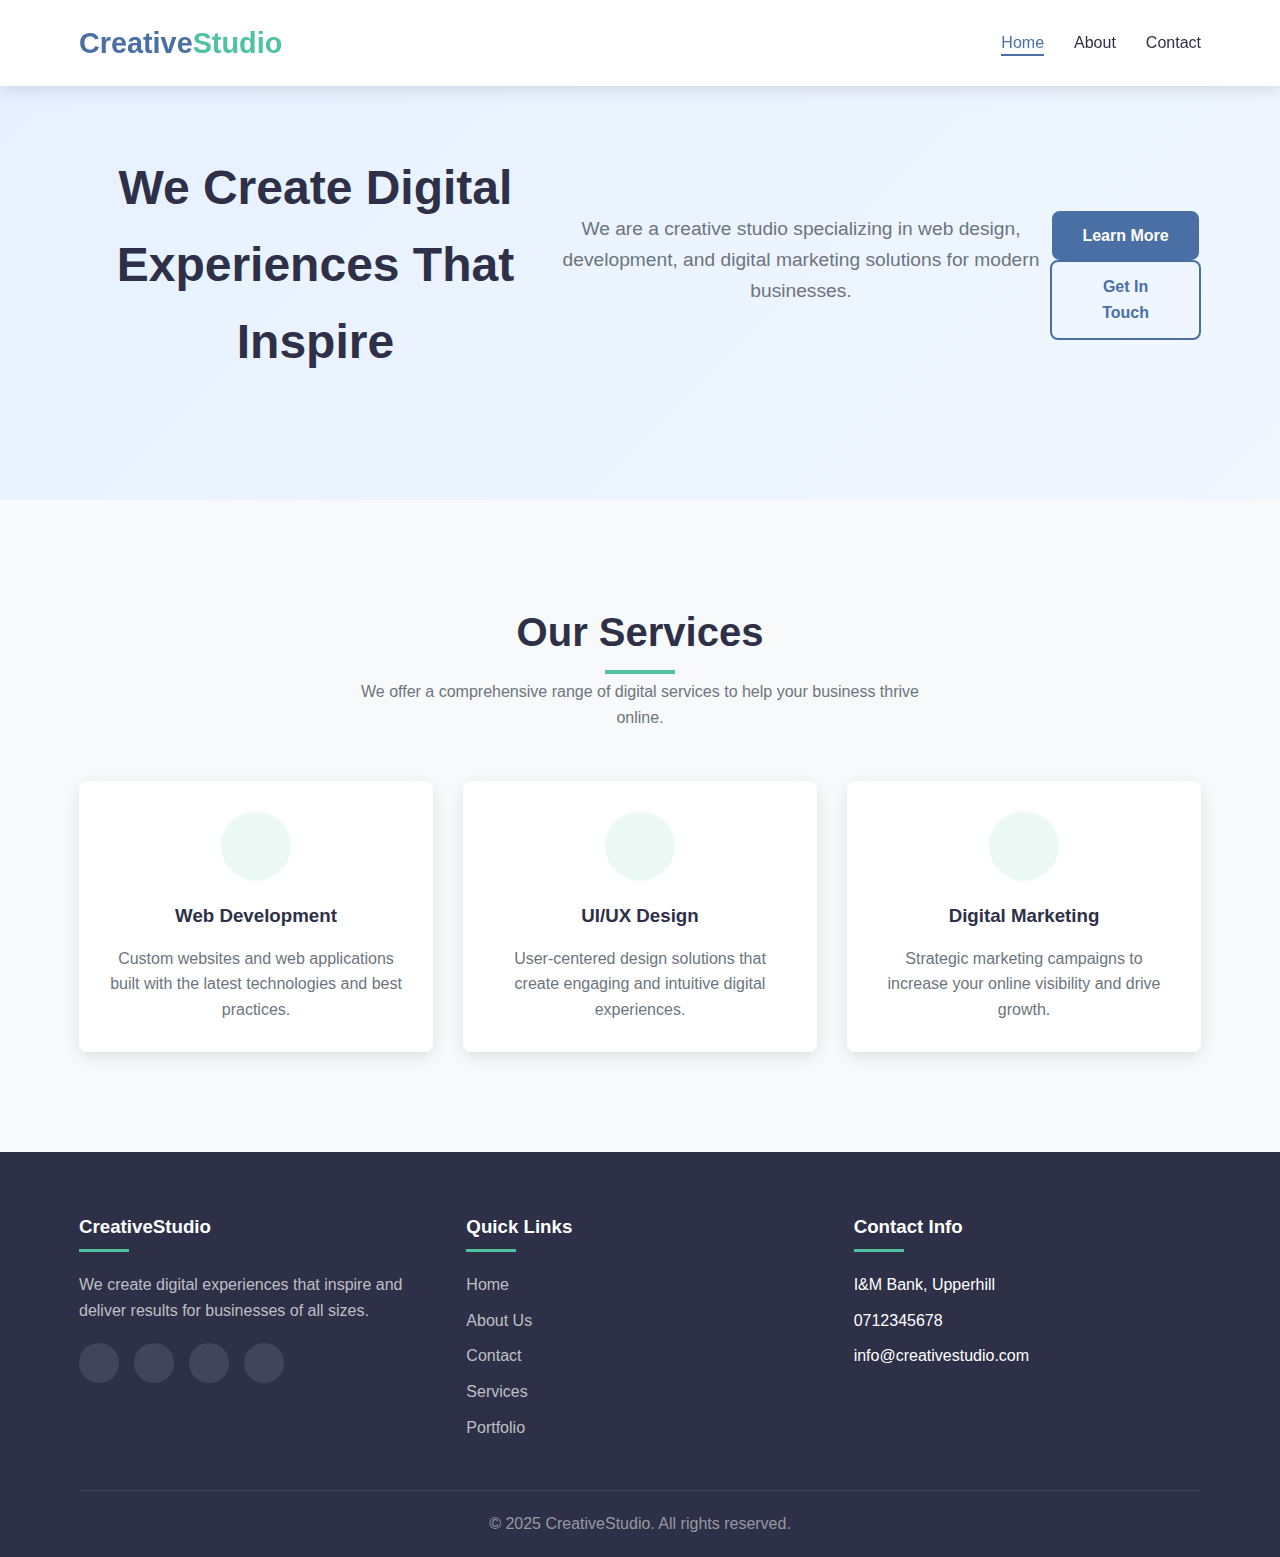
<file: index.html>
<!DOCTYPE html>
<html lang="en">
<head>
    <meta charset="UTF-8">
    <meta name="viewport" content="width=device-width, initial-scale=1.0">
    <title>Creative Studio | Home</title>
    <link rel="stylesheet" href="styles.css">
    <style>
        /* CSS Reset and Variables */
        * {
            margin: 0;
            padding: 0;
            box-sizing: border-box;
        }

        :root {
            --primary: #4a6fa5;
            --secondary: #166088;
            --accent: #4fc3a1;
            --dark: #2d3047;
            --light: #f8f9fa;
            --gray: #6c757d;
            --transition: all 0.3s ease;
            --shadow: 0 5px 15px rgba(0, 0, 0, 0.1);
            --radius: 8px;
        }

        body {
            font-family: 'Segoe UI', Tahoma, Geneva, Verdana, sans-serif;
            line-height: 1.6;
            color: var(--dark);
            background-color: var(--light);
        }

        .container {
            width: 90%;
            max-width: 1200px;
            margin: 0 auto;
            padding: 0 15px;
        }

        /* Header Styles */
        header {
            background-color: white;
            box-shadow: var(--shadow);
            position: fixed;
            width: 100%;
            top: 0;
            z-index: 1000;
        }

        .header-container {
            display: flex;
            justify-content: space-between;
            align-items: center;
            padding: 20px 0;
        }

        .logo {
            font-size: 1.8rem;
            font-weight: 700;
            color: var(--primary);
        }

        .logo span {
            color: var(--accent);
        }

        nav ul {
            display: flex;
            list-style: none;
        }

        nav ul li {
            margin-left: 30px;
        }

        nav ul li a {
            text-decoration: none;
            color: var(--dark);
            font-weight: 500;
            transition: var(--transition);
            padding: 5px 0;
            position: relative;
        }

        nav ul li a:hover,
        nav ul li a.active {
            color: var(--primary);
        }

        nav ul li a::after {
            content: '';
            position: absolute;
            width: 0;
            height: 2px;
            bottom: 0;
            left: 0;
            background-color: var(--primary);
            transition: var(--transition);
        }

        nav ul li a:hover::after,
        nav ul li a.active::after {
            width: 100%;
        }

        .mobile-menu-btn {
            display: none;
            background: none;
            border: none;
            font-size: 1.5rem;
            cursor: pointer;
            color: var(--dark);
        }

        /* Hero Section */
        .hero {
            padding: 150px 0 100px;
            background: linear-gradient(135deg, #e6f0ff 0%, #f0f7ff 100%);
            text-align: center;
        }

        .hero h1 {
            font-size: 3rem;
            margin-bottom: 20px;
            color: var(--dark);
        }

        .hero p {
            font-size: 1.2rem;
            max-width: 700px;
            margin: 0 auto 30px;
            color: var(--gray);
        }

        .btn {
            display: inline-block;
            padding: 12px 30px;
            background-color: var(--primary);
            color: white;
            border-radius: var(--radius);
            text-decoration: none;
            font-weight: 600;
            transition: var(--transition);
            border: none;
            cursor: pointer;
        }

        .btn:hover {
            background-color: var(--secondary);
            transform: translateY(-3px);
            box-shadow: var(--shadow);
        }

        .btn-outline {
            background-color: transparent;
            border: 2px solid var(--primary);
            color: var(--primary);
        }

        .btn-outline:hover {
            background-color: var(--primary);
            color: white;
        }

        /* Features Section */
        .features {
            padding: 100px 0;
        }

        .section-title {
            text-align: center;
            margin-bottom: 50px;
        }

        .section-title h2 {
            font-size: 2.5rem;
            color: var(--dark);
            margin-bottom: 15px;
            position: relative;
            display: inline-block;
        }

        .section-title h2::after {
            content: '';
            position: absolute;
            width: 70px;
            height: 4px;
            background-color: var(--accent);
            bottom: -10px;
            left: 50%;
            transform: translateX(-50%);
        }

        .section-title p {
            color: var(--gray);
            max-width: 600px;
            margin: 0 auto;
        }

        .features-grid {
            display: grid;
            grid-template-columns: repeat(auto-fit, minmax(300px, 1fr));
            gap: 30px;
        }

        .feature-card {
            background-color: white;
            padding: 30px;
            border-radius: var(--radius);
            box-shadow: var(--shadow);
            transition: var(--transition);
            text-align: center;
        }

        .feature-card:hover {
            transform: translateY(-10px);
        }

        .feature-icon {
            width: 70px;
            height: 70px;
            background-color: rgba(79, 195, 161, 0.1);
            border-radius: 50%;
            display: flex;
            align-items: center;
            justify-content: center;
            margin: 0 auto 20px;
            font-size: 1.8rem;
            color: var(--accent);
        }

        .feature-card h3 {
            margin-bottom: 15px;
            color: var(--dark);
        }

        .feature-card p {
            color: var(--gray);
        }

        /* About Page Styles */
        .about-hero {
            padding: 150px 0 80px;
            background: linear-gradient(135deg, #f0f7ff 0%, #e6f0ff 100%);
        }

        .about-content {
            display: flex;
            align-items: center;
            gap: 50px;
        }

        .about-text {
            flex: 1;
        }

        .about-text h1 {
            font-size: 2.5rem;
            margin-bottom: 20px;
            color: var(--dark);
        }

        .about-text p {
            margin-bottom: 20px;
            color: var(--gray);
        }

        .about-image {
            flex: 1;
            text-align: center;
        }

        .image-placeholder {
            width: 100%;
            height: 400px;
            background: linear-gradient(135deg, var(--primary), var(--accent));
            border-radius: var(--radius);
            display: flex;
            align-items: center;
            justify-content: center;
            color: white;
            font-size: 5rem;
        }

        .team {
            padding: 80px 0;
            background-color: #f8f9fa;
        }

        .team-grid {
            display: grid;
            grid-template-columns: repeat(auto-fit, minmax(250px, 1fr));
            gap: 30px;
        }

        .team-member {
            background-color: white;
            border-radius: var(--radius);
            overflow: hidden;
            box-shadow: var(--shadow);
            text-align: center;
            transition: var(--transition);
        }

        .team-member:hover {
            transform: translateY(-5px);
        }

        .member-image {
            height: 250px;
            background-color: #e9ecef;
            display: flex;
            align-items: center;
            justify-content: center;
            font-size: 4rem;
            color: var(--gray);
        }

        .member-info {
            padding: 20px;
        }

        .member-info h3 {
            margin-bottom: 5px;
        }

        .member-info p {
            color: var(--gray);
            margin-bottom: 15px;
        }

        /* Contact Page Styles */
        .contact-hero {
            padding: 150px 0 80px;
            background: linear-gradient(135deg, #e6f0ff 0%, #f0f7ff 100%);
            text-align: center;
        }

        .contact-hero h1 {
            font-size: 2.5rem;
            margin-bottom: 15px;
        }

        .contact-hero p {
            color: var(--gray);
            max-width: 600px;
            margin: 0 auto;
        }

        .contact-content {
            padding: 80px 0;
            display: flex;
            gap: 50px;
        }

        .contact-info {
            flex: 1;
        }

        .contact-info h2 {
            margin-bottom: 30px;
            color: var(--dark);
        }

        .info-item {
            display: flex;
            align-items: flex-start;
            margin-bottom: 30px;
        }

        .info-icon {
            width: 50px;
            height: 50px;
            background-color: rgba(79, 195, 161, 0.1);
            border-radius: 50%;
            display: flex;
            align-items: center;
            justify-content: center;
            margin-right: 15px;
            color: var(--accent);
            font-size: 1.2rem;
        }

        .info-text h3 {
            margin-bottom: 5px;
        }

        .info-text p {
            color: var(--gray);
        }

        .contact-form {
            flex: 1;
            background-color: white;
            padding: 30px;
            border-radius: var(--radius);
            box-shadow: var(--shadow);
        }

        .contact-form h2 {
            margin-bottom: 20px;
            color: var(--dark);
        }

        .form-group {
            margin-bottom: 20px;
        }

        .form-group label {
            display: block;
            margin-bottom: 8px;
            font-weight: 500;
        }

        .form-control {
            width: 100%;
            padding: 12px 15px;
            border: 1px solid #ddd;
            border-radius: var(--radius);
            font-family: inherit;
            font-size: 1rem;
            transition: var(--transition);
        }

        .form-control:focus {
            outline: none;
            border-color: var(--primary);
            box-shadow: 0 0 0 3px rgba(74, 111, 165, 0.2);
        }

        textarea.form-control {
            min-height: 150px;
            resize: vertical;
        }

        /* Footer */
        footer {
            background-color: var(--dark);
            color: white;
            padding: 60px 0 20px;
        }

        .footer-content {
            display: grid;
            grid-template-columns: repeat(auto-fit, minmax(250px, 1fr));
            gap: 40px;
            margin-bottom: 40px;
        }

        .footer-col h3 {
            margin-bottom: 20px;
            position: relative;
            padding-bottom: 10px;
        }

        .footer-col h3::after {
            content: '';
            position: absolute;
            width: 50px;
            height: 3px;
            background-color: var(--accent);
            bottom: 0;
            left: 0;
        }

        .footer-col p {
            margin-bottom: 20px;
            color: rgba(255, 255, 255, 0.7);
        }

        .social-links {
            display: flex;
            gap: 15px;
        }

        .social-links a {
            display: flex;
            align-items: center;
            justify-content: center;
            width: 40px;
            height: 40px;
            background-color: rgba(255, 255, 255, 0.1);
            border-radius: 50%;
            transition: var(--transition);
            color: white;
        }

        .social-links a:hover {
            background-color: var(--accent);
            transform: translateY(-3px);
        }

        .footer-col ul li {
            margin-bottom: 10px;
        }

        .footer-col ul li a {
            color: rgba(255, 255, 255, 0.7);
            transition: var(--transition);
        }

        .footer-col ul li a:hover {
            color: var(--accent);
            padding-left: 5px;
        }

        .footer-bottom {
            text-align: center;
            padding-top: 20px;
            border-top: 1px solid rgba(255, 255, 255, 0.1);
            color: rgba(255, 255, 255, 0.5);
        }

        /* Responsive Design */
        @media (max-width: 992px) {
            .about-content {
                flex-direction: column;
            }
            
            .contact-content {
                flex-direction: column;
            }
        }

        @media (max-width: 768px) {
            .mobile-menu-btn {
                display: block;
            }
            
            nav ul {
                position: fixed;
                top: 80px;
                left: -100%;
                width: 100%;
                height: calc(100vh - 80px);
                background-color: white;
                flex-direction: column;
                align-items: center;
                justify-content: flex-start;
                padding-top: 50px;
                transition: var(--transition);
                box-shadow: 0 5px 10px rgba(0, 0, 0, 0.1);
            }
            
            nav ul.active {
                left: 0;
            }
            
            nav ul li {
                margin: 15px 0;
            }
            
            .hero h1 {
                font-size: 2.5rem;
            }
            
            .section-title h2 {
                font-size: 2rem;
            }
        }

        @media (max-width: 576px) {
            .hero {
                padding: 120px 0 80px;
            }
            
            .hero h1 {
                font-size: 2rem;
            }
            
            .hero p {
                font-size: 1rem;
            }
            
            .btn {
                display: block;
                width: 100%;
                margin-bottom: 10px;
            }
            
            .btn-container {
                display: flex;
                flex-direction: column;
                gap: 10px;
            }
        }
    </style>
</head>
<body>
    <!-- Header -->
    <header>
        <div class="container header-container">
            <div class="logo">Creative<span>Studio</span></div>
            <button class="mobile-menu-btn">
                <i class="fas fa-bars"></i>
            </button>
            <nav>
                <ul>
                    <li><a href="index.html" class="active">Home</a></li>
                    <li><a href="about.html">About</a></li>
                    <li><a href="contact.html">Contact</a></li>
                </ul>
            </nav>
        </div>
    </header>

    <!-- Main Content (Home Page) -->
    <main>
        <!-- Hero Section -->
        <section class="hero">
            <div class="container">
                <h1>We Create Digital Experiences That Inspire</h1>
                <p>We are a creative studio specializing in web design, development, and digital marketing solutions for modern businesses.</p>
                <div class="btn-container">
                    <a href="about.html" class="btn">Learn More</a>
                    <a href="contact.html" class="btn btn-outline">Get In Touch</a>
                </div>
            </div>
        </section>

        <!-- Features Section -->
        <section class="features">
            <div class="container">
                <div class="section-title">
                    <h2>Our Services</h2>
                    <p>We offer a comprehensive range of digital services to help your business thrive online.</p>
                </div>
                <div class="features-grid">
                    <div class="feature-card">
                        <div class="feature-icon">
                            <i class="fas fa-laptop-code"></i>
                        </div>
                        <h3>Web Development</h3>
                        <p>Custom websites and web applications built with the latest technologies and best practices.</p>
                    </div>
                    <div class="feature-card">
                        <div class="feature-icon">
                            <i class="fas fa-paint-brush"></i>
                        </div>
                        <h3>UI/UX Design</h3>
                        <p>User-centered design solutions that create engaging and intuitive digital experiences.</p>
                    </div>
                    <div class="feature-card">
                        <div class="feature-icon">
                            <i class="fas fa-chart-line"></i>
                        </div>
                        <h3>Digital Marketing</h3>
                        <p>Strategic marketing campaigns to increase your online visibility and drive growth.</p>
                    </div>
                </div>
            </div>
        </section>
    </main>

    <!-- Footer -->
    <footer>
        <div class="container">
            <div class="footer-content">
                <div class="footer-col">
                    <h3>CreativeStudio</h3>
                    <p>We create digital experiences that inspire and deliver results for businesses of all sizes.</p>
                    <div class="social-links">
                        <a href="#"><i class="fab fa-facebook-f"></i></a>
                        <a href="#"><i class="fab fa-twitter"></i></a>
                        <a href="#"><i class="fab fa-instagram"></i></a>
                        <a href="#"><i class="fab fa-linkedin-in"></i></a>
                    </div>
                </div>
                <div class="footer-col">
                    <h3>Quick Links</h3>
                    <ul>
                        <li><a href="index.html">Home</a></li>
                        <li><a href="about.html">About Us</a></li>
                        <li><a href="contact.html">Contact</a></li>
                        <li><a href="#">Services</a></li>
                        <li><a href="#">Portfolio</a></li>
                    </ul>
                </div>
                <div class="footer-col">
                    <h3>Contact Info</h3>
                    <ul>
                        <li><i class="fas fa-map-marker-alt"></i> I&M Bank, Upperhill</li>
                        <li><i class="fas fa-phone"></i> 0712345678</li>
                        <li><i class="fas fa-envelope"></i> info@creativestudio.com</li>
                    </ul>
                </div>
            </div>
            <div class="footer-bottom">
                <p>&copy; 2025 CreativeStudio. All rights reserved.</p>
            </div>
        </div>
    </footer>

    <script>
        // Mobile Menu Toggle
        document.addEventListener('DOMContentLoaded', function() {
            const mobileMenuBtn = document.querySelector('.mobile-menu-btn');
            const navMenu = document.querySelector('nav ul');
            
            mobileMenuBtn.addEventListener('click', function() {
                navMenu.classList.toggle('active');
                mobileMenuBtn.innerHTML = navMenu.classList.contains('active') 
                    ? '<i class="fas fa-times"></i>' 
                    : '<i class="fas fa-bars"></i>';
            });
            
            // Close mobile menu when clicking on a link
            const navLinks = document.querySelectorAll('nav ul li a');
            navLinks.forEach(link => {
                link.addEventListener('click', function() {
                    navMenu.classList.remove('active');
                    mobileMenuBtn.innerHTML = '<i class="fas fa-bars"></i>';
                });
            });
            
            // Add scroll effect to header
            window.addEventListener('scroll', function() {
                const header = document.querySelector('header');
                if (window.scrollY > 100) {
                    header.style.background = 'rgba(255, 255, 255, 0.95)';
                    header.style.backdropFilter = 'blur(10px)';
                } else {
                    header.style.background = 'white';
                    header.style.backdropFilter = 'none';
                }
            });
        });
        src="script.js"
    </script>
</body>
</html>
</file>
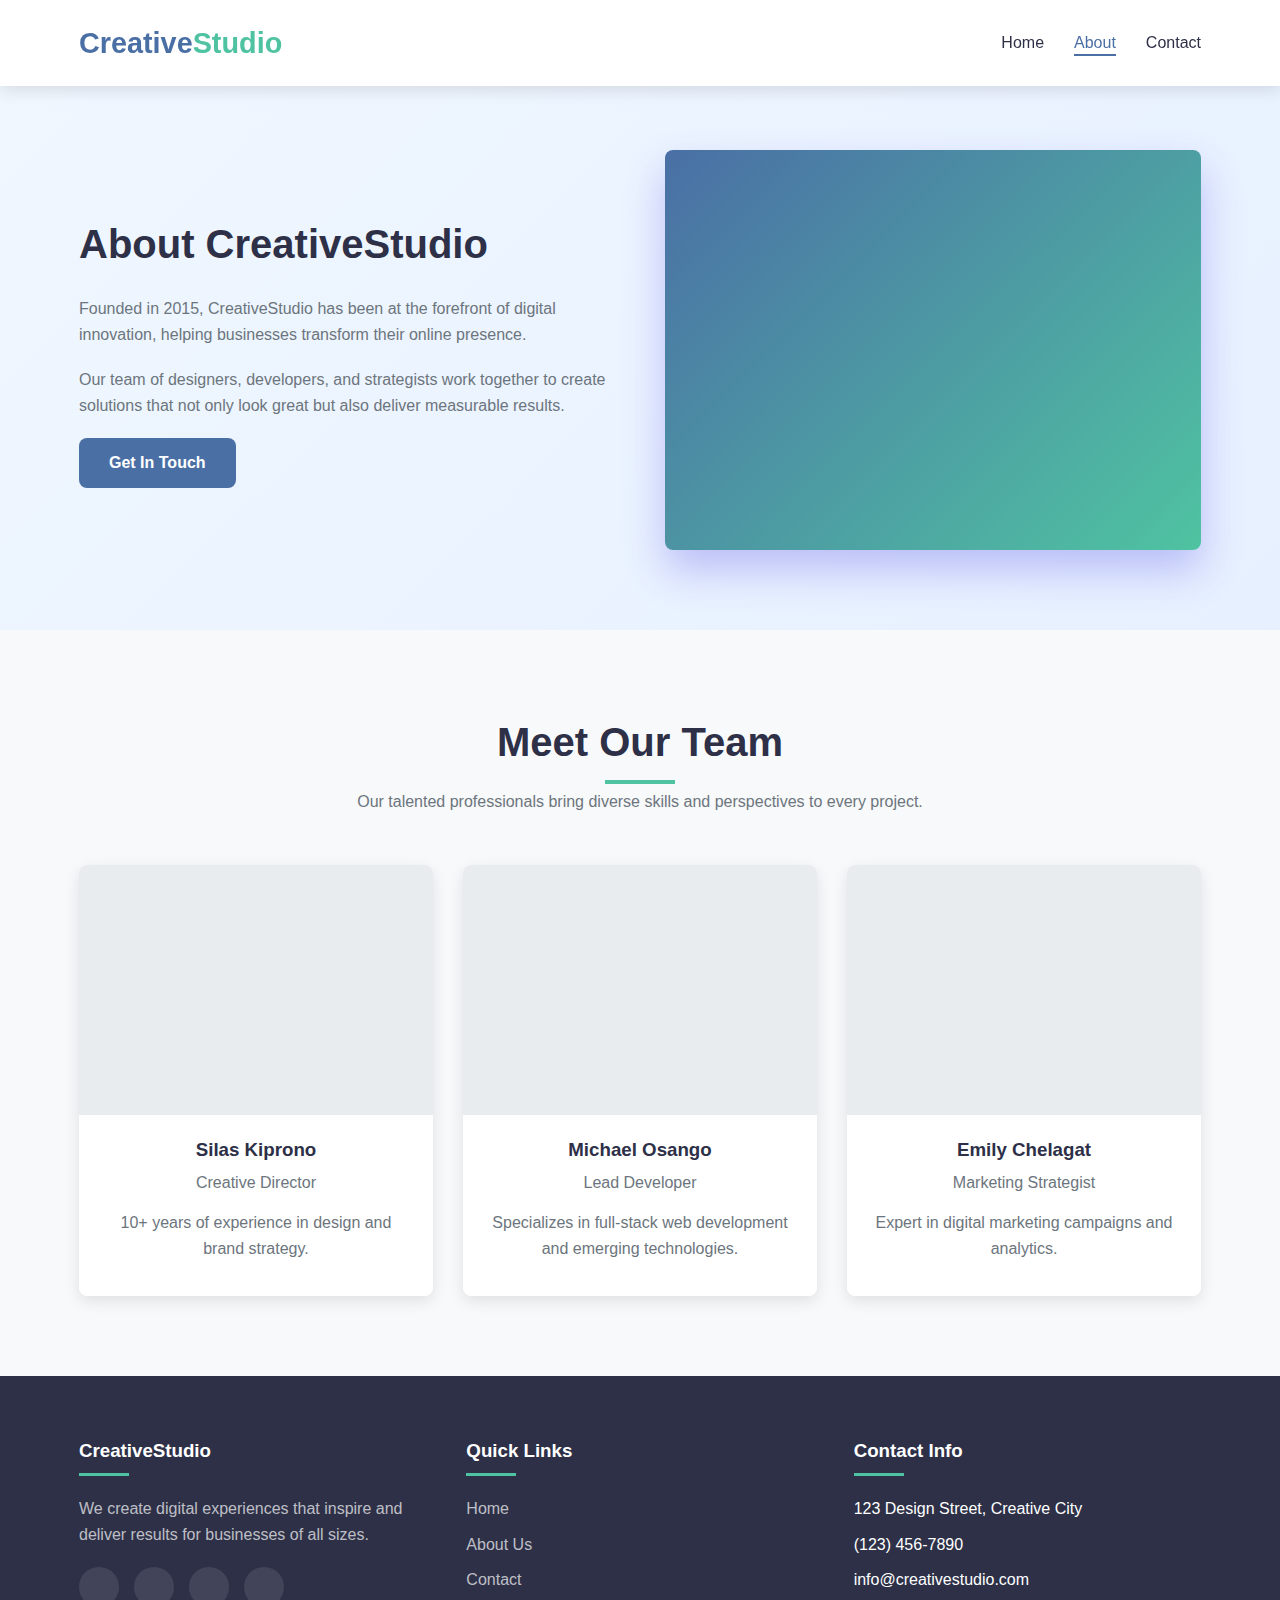
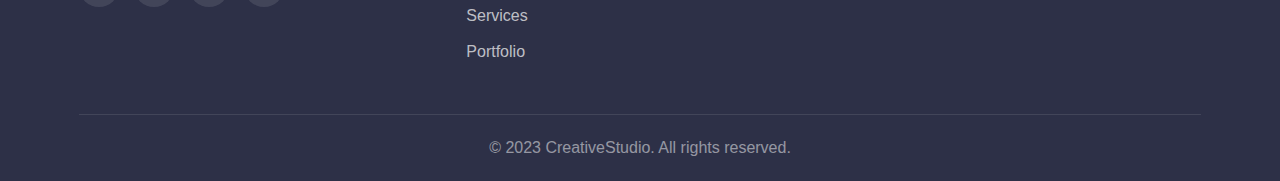
<file: about.html>
<!DOCTYPE html>
<html lang="en">
<head>
    <meta charset="UTF-8">
    <meta name="viewport" content="width=device-width, initial-scale=1.0">
    <title>About Us | Creative Studio</title>
    <link rel="stylesheet" href="styles.css">
    <style>
         /* CSS Reset and Variables */
        * {
            margin: 0;
            padding: 0;
            box-sizing: border-box;
        }

        :root {
            --primary: #4a6fa5;
            --secondary: #166088;
            --accent: #4fc3a1;
            --dark: #2d3047;
            --light: #f8f9fa;
            --gray: #6c757d;
            --transition: all 0.3s ease;
            --shadow: 0 5px 15px rgba(0, 0, 0, 0.1);
            --radius: 8px;
        }

        body {
            font-family: 'Segoe UI', Tahoma, Geneva, Verdana, sans-serif;
            line-height: 1.6;
            color: var(--dark);
            background-color: var(--light);
        }

        .container {
            width: 90%;
            max-width: 1200px;
            margin: 0 auto;
            padding: 0 15px;
        }

        /* Header Styles */
        header {
            background-color: white;
            box-shadow: var(--shadow);
            position: fixed;
            width: 100%;
            top: 0;
            z-index: 1000;
        }

        .header-container {
            display: flex;
            justify-content: space-between;
            align-items: center;
            padding: 20px 0;
        }

        .logo {
            font-size: 1.8rem;
            font-weight: 700;
            color: var(--primary);
        }

        .logo span {
            color: var(--accent);
        }

        nav ul {
            display: flex;
            list-style: none;
        }

        nav ul li {
            margin-left: 30px;
        }

        nav ul li a {
            text-decoration: none;
            color: var(--dark);
            font-weight: 500;
            transition: var(--transition);
            padding: 5px 0;
            position: relative;
        }

        nav ul li a:hover,
        nav ul li a.active {
            color: var(--primary);
        }

        nav ul li a::after {
            content: '';
            position: absolute;
            width: 0;
            height: 2px;
            bottom: 0;
            left: 0;
            background-color: var(--primary);
            transition: var(--transition);
        }

        nav ul li a:hover::after,
        nav ul li a.active::after {
            width: 100%;
        }

        .mobile-menu-btn {
            display: none;
            background: none;
            border: none;
            font-size: 1.5rem;
            cursor: pointer;
            color: var(--dark);
        }

        /* Hero Section */
        .hero {
            padding: 150px 0 100px;
            background: linear-gradient(135deg, #e6f0ff 0%, #f0f7ff 100%);
            text-align: center;
        }

        .hero h1 {
            font-size: 3rem;
            margin-bottom: 20px;
            color: var(--dark);
        }

        .hero p {
            font-size: 1.2rem;
            max-width: 700px;
            margin: 0 auto 30px;
            color: var(--gray);
        }

        .btn {
            display: inline-block;
            padding: 12px 30px;
            background-color: var(--primary);
            color: white;
            border-radius: var(--radius);
            text-decoration: none;
            font-weight: 600;
            transition: var(--transition);
            border: none;
            cursor: pointer;
        }

        .btn:hover {
            background-color: var(--secondary);
            transform: translateY(-3px);
            box-shadow: var(--shadow);
        }

        .btn-outline {
            background-color: transparent;
            border: 2px solid var(--primary);
            color: var(--primary);
        }

        .btn-outline:hover {
            background-color: var(--primary);
            color: white;
        }

        /* Features Section */
        .features {
            padding: 100px 0;
        }

        .section-title {
            text-align: center;
            margin-bottom: 50px;
        }

        .section-title h2 {
            font-size: 2.5rem;
            color: var(--dark);
            margin-bottom: 15px;
            position: relative;
            display: inline-block;
        }

        .section-title h2::after {
            content: '';
            position: absolute;
            width: 70px;
            height: 4px;
            background-color: var(--accent);
            bottom: -10px;
            left: 50%;
            transform: translateX(-50%);
        }

        .section-title p {
            color: var(--gray);
            max-width: 600px;
            margin: 0 auto;
        }

        .features-grid {
            display: grid;
            grid-template-columns: repeat(auto-fit, minmax(300px, 1fr));
            gap: 30px;
        }

        .feature-card {
            background-color: white;
            padding: 30px;
            border-radius: var(--radius);
            box-shadow: var(--shadow);
            transition: var(--transition);
            text-align: center;
        }

        .feature-card:hover {
            transform: translateY(-10px);
        }

        .feature-icon {
            width: 70px;
            height: 70px;
            background-color: rgba(79, 195, 161, 0.1);
            border-radius: 50%;
            display: flex;
            align-items: center;
            justify-content: center;
            margin: 0 auto 20px;
            font-size: 1.8rem;
            color: var(--accent);
        }

        .feature-card h3 {
            margin-bottom: 15px;
            color: var(--dark);
        }

        .feature-card p {
            color: var(--gray);
        }

        /* About Page Styles */
        .about-hero {
            padding: 150px 0 80px;
            background: linear-gradient(135deg, #f0f7ff 0%, #e6f0ff 100%);
        }

        .about-content {
            display: flex;
            align-items: center;
            gap: 50px;
        }

        .about-text {
            flex: 1;
        }

        .about-text h1 {
            font-size: 2.5rem;
            margin-bottom: 20px;
            color: var(--dark);
        }

        .about-text p {
            margin-bottom: 20px;
            color: var(--gray);
        }

        .about-image {
            flex: 1;
            text-align: center;
        }

        .image-placeholder {
            width: 100%;
            height: 400px;
            background: linear-gradient(135deg, var(--primary), var(--accent));
            border-radius: var(--radius);
            display: flex;
            align-items: center;
            justify-content: center;
            color: white;
            font-size: 5rem;
        }

        .team {
            padding: 80px 0;
            background-color: #f8f9fa;
        }

        .team-grid {
            display: grid;
            grid-template-columns: repeat(auto-fit, minmax(250px, 1fr));
            gap: 30px;
        }

        .team-member {
            background-color: white;
            border-radius: var(--radius);
            overflow: hidden;
            box-shadow: var(--shadow);
            text-align: center;
            transition: var(--transition);
        }

        .team-member:hover {
            transform: translateY(-5px);
        }

        .member-image {
            height: 250px;
            background-color: #e9ecef;
            display: flex;
            align-items: center;
            justify-content: center;
            font-size: 4rem;
            color: var(--gray);
        }

        .member-info {
            padding: 20px;
        }

        .member-info h3 {
            margin-bottom: 5px;
        }

        .member-info p {
            color: var(--gray);
            margin-bottom: 15px;
        }

        /* Contact Page Styles */
        .contact-hero {
            padding: 150px 0 80px;
            background: linear-gradient(135deg, #e6f0ff 0%, #f0f7ff 100%);
            text-align: center;
        }

        .contact-hero h1 {
            font-size: 2.5rem;
            margin-bottom: 15px;
        }

        .contact-hero p {
            color: var(--gray);
            max-width: 600px;
            margin: 0 auto;
        }

        .contact-content {
            padding: 80px 0;
            display: flex;
            gap: 50px;
        }

        .contact-info {
            flex: 1;
        }

        .contact-info h2 {
            margin-bottom: 30px;
            color: var(--dark);
        }

        .info-item {
            display: flex;
            align-items: flex-start;
            margin-bottom: 30px;
        }

        .info-icon {
            width: 50px;
            height: 50px;
            background-color: rgba(79, 195, 161, 0.1);
            border-radius: 50%;
            display: flex;
            align-items: center;
            justify-content: center;
            margin-right: 15px;
            color: var(--accent);
            font-size: 1.2rem;
        }

        .info-text h3 {
            margin-bottom: 5px;
        }

        .info-text p {
            color: var(--gray);
        }

        .contact-form {
            flex: 1;
            background-color: white;
            padding: 30px;
            border-radius: var(--radius);
            box-shadow: var(--shadow);
        }

        .contact-form h2 {
            margin-bottom: 20px;
            color: var(--dark);
        }

        .form-group {
            margin-bottom: 20px;
        }

        .form-group label {
            display: block;
            margin-bottom: 8px;
            font-weight: 500;
        }

        .form-control {
            width: 100%;
            padding: 12px 15px;
            border: 1px solid #ddd;
            border-radius: var(--radius);
            font-family: inherit;
            font-size: 1rem;
            transition: var(--transition);
        }

        .form-control:focus {
            outline: none;
            border-color: var(--primary);
            box-shadow: 0 0 0 3px rgba(74, 111, 165, 0.2);
        }

        textarea.form-control {
            min-height: 150px;
            resize: vertical;
        }

        /* Footer */
        footer {
            background-color: var(--dark);
            color: white;
            padding: 60px 0 20px;
        }

        .footer-content {
            display: grid;
            grid-template-columns: repeat(auto-fit, minmax(250px, 1fr));
            gap: 40px;
            margin-bottom: 40px;
        }

        .footer-col h3 {
            margin-bottom: 20px;
            position: relative;
            padding-bottom: 10px;
        }

        .footer-col h3::after {
            content: '';
            position: absolute;
            width: 50px;
            height: 3px;
            background-color: var(--accent);
            bottom: 0;
            left: 0;
        }

        .footer-col p {
            margin-bottom: 20px;
            color: rgba(255, 255, 255, 0.7);
        }

        .social-links {
            display: flex;
            gap: 15px;
        }

        .social-links a {
            display: flex;
            align-items: center;
            justify-content: center;
            width: 40px;
            height: 40px;
            background-color: rgba(255, 255, 255, 0.1);
            border-radius: 50%;
            transition: var(--transition);
            color: white;
        }

        .social-links a:hover {
            background-color: var(--accent);
            transform: translateY(-3px);
        }

        .footer-col ul li {
            margin-bottom: 10px;
        }

        .footer-col ul li a {
            color: rgba(255, 255, 255, 0.7);
            transition: var(--transition);
        }

        .footer-col ul li a:hover {
            color: var(--accent);
            padding-left: 5px;
        }

        .footer-bottom {
            text-align: center;
            padding-top: 20px;
            border-top: 1px solid rgba(255, 255, 255, 0.1);
            color: rgba(255, 255, 255, 0.5);
        }

        /* Responsive Design */
        @media (max-width: 992px) {
            .about-content {
                flex-direction: column;
            }
            
            .contact-content {
                flex-direction: column;
            }
        }

        @media (max-width: 768px) {
            .mobile-menu-btn {
                display: block;
            }
            
            nav ul {
                position: fixed;
                top: 80px;
                left: -100%;
                width: 100%;
                height: calc(100vh - 80px);
                background-color: white;
                flex-direction: column;
                align-items: center;
                justify-content: flex-start;
                padding-top: 50px;
                transition: var(--transition);
                box-shadow: 0 5px 10px rgba(0, 0, 0, 0.1);
            }
            
            nav ul.active {
                left: 0;
            }
            
            nav ul li {
                margin: 15px 0;
            }
            
            .hero h1 {
                font-size: 2.5rem;
            }
            
            .section-title h2 {
                font-size: 2rem;
            }
        }

        @media (max-width: 576px) {
            .hero {
                padding: 120px 0 80px;
            }
            
            .hero h1 {
                font-size: 2rem;
            }
            
            .hero p {
                font-size: 1rem;
            }
            
            .btn {
                display: block;
                width: 100%;
                margin-bottom: 10px;
            }
            
            .btn-container {
                display: flex;
                flex-direction: column;
                gap: 10px;
            }
        }

    </style>
</head>
<body>
    <!-- Header -->
    <header>
        <div class="container header-container">
            <div class="logo">Creative<span>Studio</span></div>
            <button class="mobile-menu-btn">
                <i class="fas fa-bars"></i>
            </button>
            <nav>
                <ul>
                    <li><a href="index.html">Home</a></li>
                    <li><a href="about.html" class="active">About</a></li>
                    <li><a href="contact.html">Contact</a></li>
                </ul>
            </nav>
        </div>
    </header>

    <!-- About Hero Section -->
    <section class="about-hero">
        <div class="container">
            <div class="about-content">
                <div class="about-text">
                    <h1>About CreativeStudio</h1>
                    <p>Founded in 2015, CreativeStudio has been at the forefront of digital innovation, helping businesses transform their online presence.</p>
                    <p>Our team of designers, developers, and strategists work together to create solutions that not only look great but also deliver measurable results.</p>
                    <a href="contact.html" class="btn">Get In Touch</a>
                </div>
                <div class="about-image">
                    <div class="image-placeholder">
                        <i class="fas fa-users"></i>
                    </div>
                </div>
            </div>
        </div>
    </section>

    <!-- Team Section -->
    <section class="team">
        <div class="container">
            <div class="section-title">
                <h2>Meet Our Team</h2>
                <p>Our talented professionals bring diverse skills and perspectives to every project.</p>
            </div>
            <div class="team-grid">
                <div class="team-member">
                    <div class="member-image">
                        <i class="fas fa-user"></i>
                    </div>
                    <div class="member-info">
                        <h3>Silas Kiprono</h3>
                        <p>Creative Director</p>
                        <p>10+ years of experience in design and brand strategy.</p>
                    </div>
                </div>
                <div class="team-member">
                    <div class="member-image">
                        <i class="fas fa-user"></i>
                    </div>
                    <div class="member-info">
                        <h3>Michael Osango</h3>
                        <p>Lead Developer</p>
                        <p>Specializes in full-stack web development and emerging technologies.</p>
                    </div>
                </div>
                <div class="team-member">
                    <div class="member-image">
                        <i class="fas fa-user"></i>
                    </div>
                    <div class="member-info">
                        <h3>Emily Chelagat</h3>
                        <p>Marketing Strategist</p>
                        <p>Expert in digital marketing campaigns and analytics.</p>
                    </div>
                </div>
            </div>
        </div>
    </section>

        <footer>
        <div class="container">
            <div class="footer-content">
                <div class="footer-col">
                    <h3>CreativeStudio</h3>
                    <p>We create digital experiences that inspire and deliver results for businesses of all sizes.</p>
                    <div class="social-links">
                        <a href="#"><i class="fab fa-facebook-f"></i></a>
                        <a href="#"><i class="fab fa-twitter"></i></a>
                        <a href="#"><i class="fab fa-instagram"></i></a>
                        <a href="#"><i class="fab fa-linkedin-in"></i></a>
                    </div>
                </div>
                <div class="footer-col">
                    <h3>Quick Links</h3>
                    <ul>
                        <li><a href="index.html">Home</a></li>
                        <li><a href="about.html">About Us</a></li>
                        <li><a href="contact.html">Contact</a></li>
                        <li><a href="#">Services</a></li>
                        <li><a href="#">Portfolio</a></li>
                    </ul>
                </div>
                <div class="footer-col">
                    <h3>Contact Info</h3>
                    <ul>
                        <li><i class="fas fa-map-marker-alt"></i> 123 Design Street, Creative City</li>
                        <li><i class="fas fa-phone"></i> (123) 456-7890</li>
                        <li><i class="fas fa-envelope"></i> info@creativestudio.com</li>
                    </ul>
                </div>
            </div>
            <div class="footer-bottom">
                <p>&copy; 2023 CreativeStudio. All rights reserved.</p>
            </div>
        </div>
    </footer>

   <script src="script.js"></script>
</body>
</html>
</file>
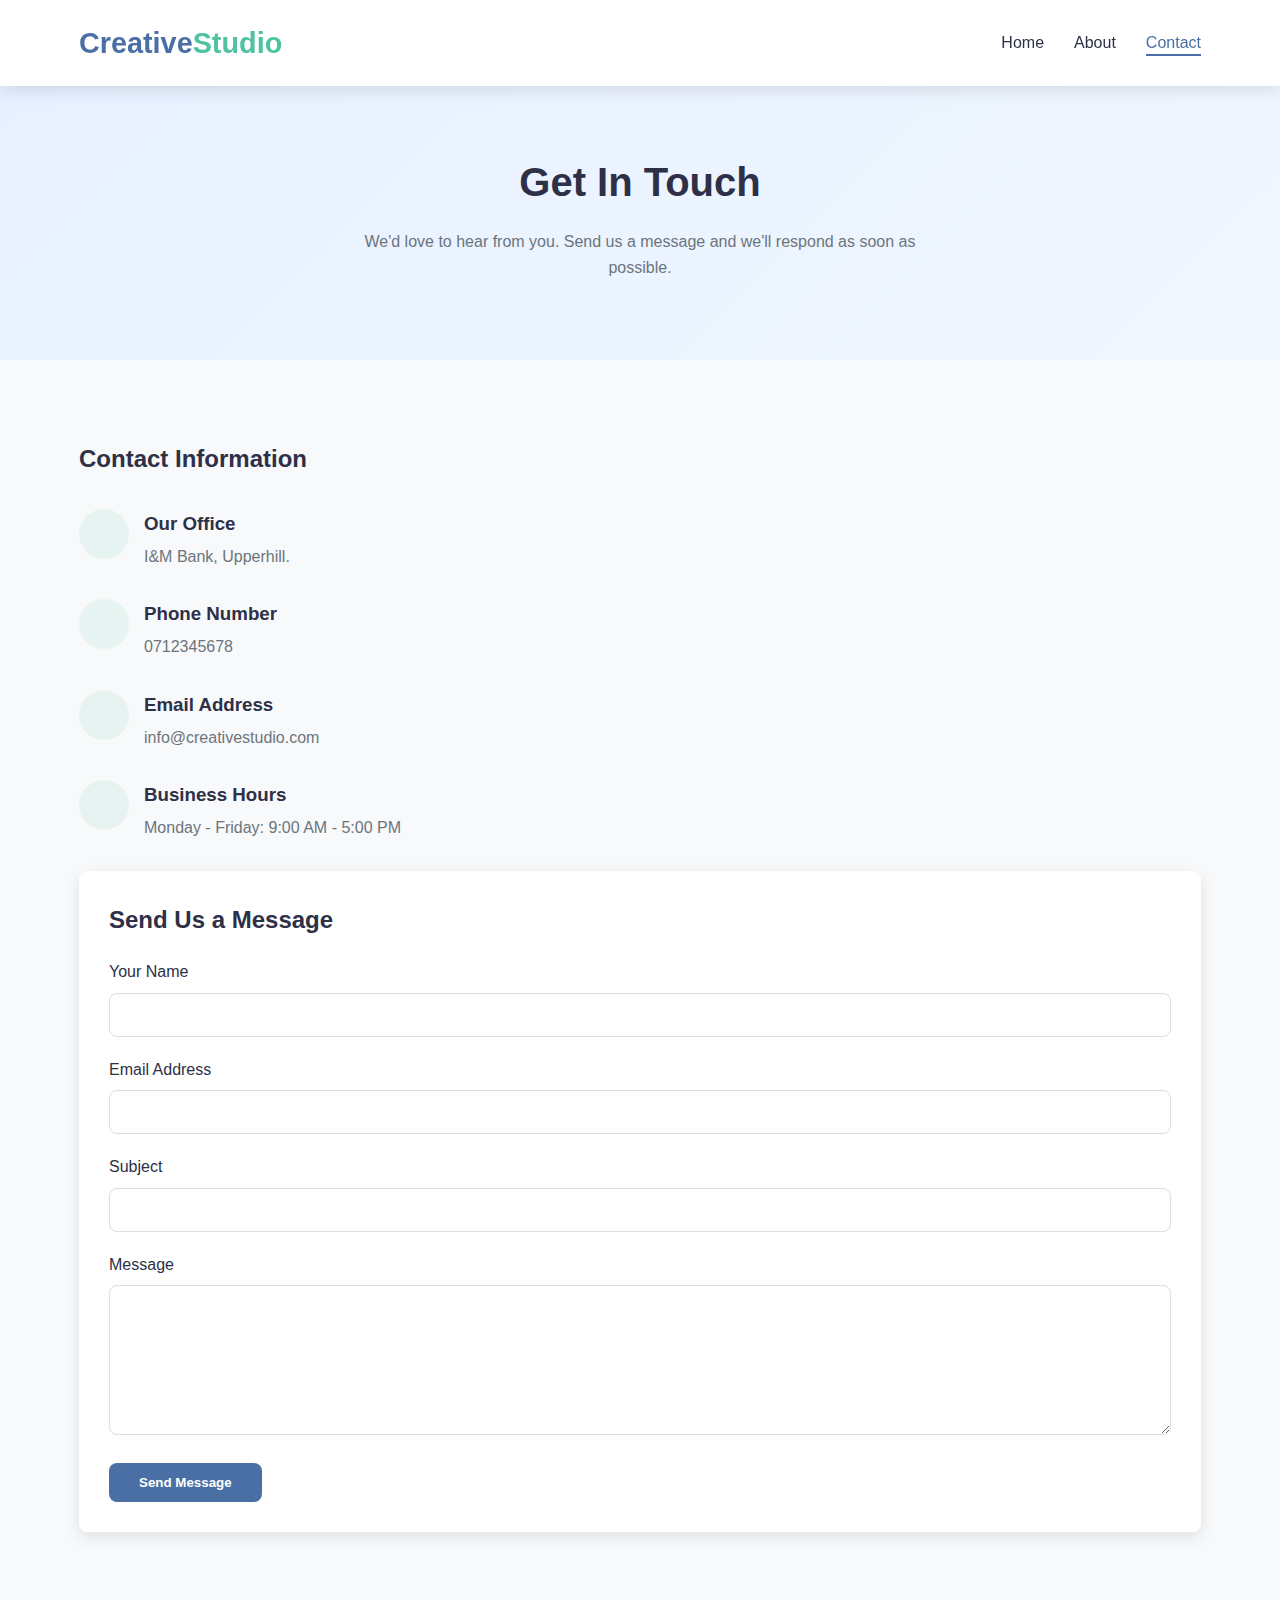
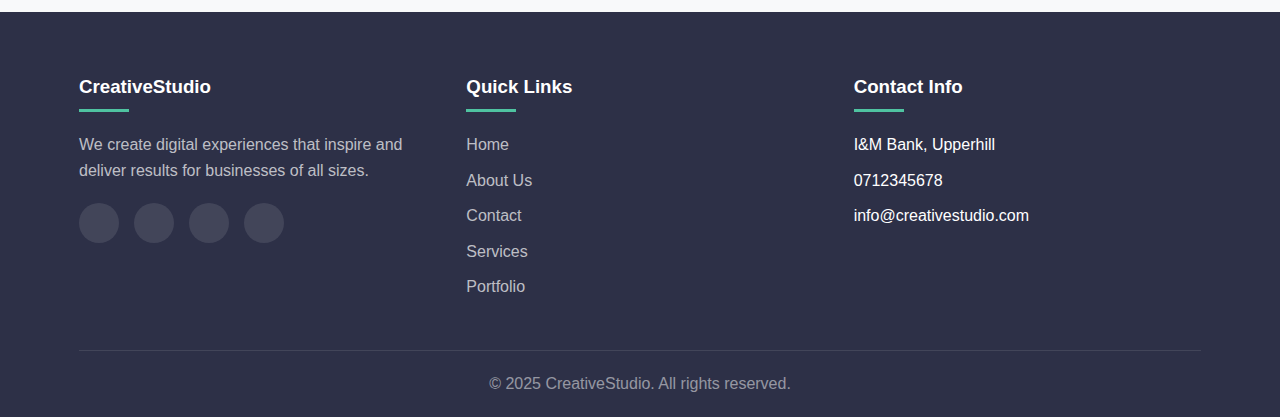
<file: contact.html>
<!DOCTYPE html>
<html lang="en">
<head>
    <meta charset="UTF-8">
    <meta name="viewport" content="width=device-width, initial-scale=1.0">
    <title>Contact Us | Creative Studio</title>
    <link rel="stylesheet" href="styles.css">
    <style>
         /* CSS Reset and Variables */
         * {
            margin: 0;
            padding: 0;
            box-sizing: border-box;
        }

        :root {
            --primary: #4a6fa5;
            --secondary: #166088;
            --accent: #4fc3a1;
            --dark: #2d3047;
            --light: #f8f9fa;
            --gray: #6c757d;
            --transition: all 0.3s ease;
            --shadow: 0 5px 15px rgba(0, 0, 0, 0.1);
            --radius: 8px;
        }

        body {
            font-family: 'Segoe UI', Tahoma, Geneva, Verdana, sans-serif;
            line-height: 1.6;
            color: var(--dark);
            background-color: var(--light);
        }

        .container {
            width: 90%;
            max-width: 1200px;
            margin: 0 auto;
            padding: 0 15px;
        }

        /* Header Styles */
        header {
            background-color: white;
            box-shadow: var(--shadow);
            position: fixed;
            width: 100%;
            top: 0;
            z-index: 1000;
        }

        .header-container {
            display: flex;
            justify-content: space-between;
            align-items: center;
            padding: 20px 0;
        }

        .logo {
            font-size: 1.8rem;
            font-weight: 700;
            color: var(--primary);
        }

        .logo span {
            color: var(--accent);
        }

        nav ul {
            display: flex;
            list-style: none;
        }

        nav ul li {
            margin-left: 30px;
        }

        nav ul li a {
            text-decoration: none;
            color: var(--dark);
            font-weight: 500;
            transition: var(--transition);
            padding: 5px 0;
            position: relative;
        }

        nav ul li a:hover,
        nav ul li a.active {
            color: var(--primary);
        }

        nav ul li a::after {
            content: '';
            position: absolute;
            width: 0;
            height: 2px;
            bottom: 0;
            left: 0;
            background-color: var(--primary);
            transition: var(--transition);
        }

        nav ul li a:hover::after,
        nav ul li a.active::after {
            width: 100%;
        }

        .mobile-menu-btn {
            display: none;
            background: none;
            border: none;
            font-size: 1.5rem;
            cursor: pointer;
            color: var(--dark);
        }

        /* Hero Section */
        .hero {
            padding: 150px 0 100px;
            background: linear-gradient(135deg, #e6f0ff 0%, #f0f7ff 100%);
            text-align: center;
        }

        .hero h1 {
            font-size: 3rem;
            margin-bottom: 20px;
            color: var(--dark);
        }

        .hero p {
            font-size: 1.2rem;
            max-width: 700px;
            margin: 0 auto 30px;
            color: var(--gray);
        }

        .btn {
            display: inline-block;
            padding: 12px 30px;
            background-color: var(--primary);
            color: white;
            border-radius: var(--radius);
            text-decoration: none;
            font-weight: 600;
            transition: var(--transition);
            border: none;
            cursor: pointer;
        }

        .btn:hover {
            background-color: var(--secondary);
            transform: translateY(-3px);
            box-shadow: var(--shadow);
        }

        .btn-outline {
            background-color: transparent;
            border: 2px solid var(--primary);
            color: var(--primary);
        }

        .btn-outline:hover {
            background-color: var(--primary);
            color: white;
        }

        /* Features Section */
        .features {
            padding: 100px 0;
        }

        .section-title {
            text-align: center;
            margin-bottom: 50px;
        }

        .section-title h2 {
            font-size: 2.5rem;
            color: var(--dark);
            margin-bottom: 15px;
            position: relative;
            display: inline-block;
        }

        .section-title h2::after {
            content: '';
            position: absolute;
            width: 70px;
            height: 4px;
            background-color: var(--accent);
            bottom: -10px;
            left: 50%;
            transform: translateX(-50%);
        }

        .section-title p {
            color: var(--gray);
            max-width: 600px;
            margin: 0 auto;
        }

        .features-grid {
            display: grid;
            grid-template-columns: repeat(auto-fit, minmax(300px, 1fr));
            gap: 30px;
        }

        .feature-card {
            background-color: white;
            padding: 30px;
            border-radius: var(--radius);
            box-shadow: var(--shadow);
            transition: var(--transition);
            text-align: center;
        }

        .feature-card:hover {
            transform: translateY(-10px);
        }

        .feature-icon {
            width: 70px;
            height: 70px;
            background-color: rgba(79, 195, 161, 0.1);
            border-radius: 50%;
            display: flex;
            align-items: center;
            justify-content: center;
            margin: 0 auto 20px;
            font-size: 1.8rem;
            color: var(--accent);
        }

        .feature-card h3 {
            margin-bottom: 15px;
            color: var(--dark);
        }

        .feature-card p {
            color: var(--gray);
        }

        /* About Page Styles */
        .about-hero {
            padding: 150px 0 80px;
            background: linear-gradient(135deg, #f0f7ff 0%, #e6f0ff 100%);
        }

        .about-content {
            display: flex;
            align-items: center;
            gap: 50px;
        }

        .about-text {
            flex: 1;
        }

        .about-text h1 {
            font-size: 2.5rem;
            margin-bottom: 20px;
            color: var(--dark);
        }

        .about-text p {
            margin-bottom: 20px;
            color: var(--gray);
        }

        .about-image {
            flex: 1;
            text-align: center;
        }

        .image-placeholder {
            width: 100%;
            height: 400px;
            background: linear-gradient(135deg, var(--primary), var(--accent));
            border-radius: var(--radius);
            display: flex;
            align-items: center;
            justify-content: center;
            color: white;
            font-size: 5rem;
        }

        .team {
            padding: 80px 0;
            background-color: #f8f9fa;
        }

        .team-grid {
            display: grid;
            grid-template-columns: repeat(auto-fit, minmax(250px, 1fr));
            gap: 30px;
        }

        .team-member {
            background-color: white;
            border-radius: var(--radius);
            overflow: hidden;
            box-shadow: var(--shadow);
            text-align: center;
            transition: var(--transition);
        }

        .team-member:hover {
            transform: translateY(-5px);
        }

        .member-image {
            height: 250px;
            background-color: #e9ecef;
            display: flex;
            align-items: center;
            justify-content: center;
            font-size: 4rem;
            color: var(--gray);
        }

        .member-info {
            padding: 20px;
        }

        .member-info h3 {
            margin-bottom: 5px;
        }

        .member-info p {
            color: var(--gray);
            margin-bottom: 15px;
        }

        /* Contact Page Styles */
        .contact-hero {
            padding: 150px 0 80px;
            background: linear-gradient(135deg, #e6f0ff 0%, #f0f7ff 100%);
            text-align: center;
        }

        .contact-hero h1 {
            font-size: 2.5rem;
            margin-bottom: 15px;
        }

        .contact-hero p {
            color: var(--gray);
            max-width: 600px;
            margin: 0 auto;
        }

        .contact-content {
            padding: 80px 0;
            display: flex;
            gap: 50px;
        }

        .contact-info {
            flex: 1;
        }

        .contact-info h2 {
            margin-bottom: 30px;
            color: var(--dark);
        }

        .info-item {
            display: flex;
            align-items: flex-start;
            margin-bottom: 30px;
        }

        .info-icon {
            width: 50px;
            height: 50px;
            background-color: rgba(79, 195, 161, 0.1);
            border-radius: 50%;
            display: flex;
            align-items: center;
            justify-content: center;
            margin-right: 15px;
            color: var(--accent);
            font-size: 1.2rem;
        }

        .info-text h3 {
            margin-bottom: 5px;
        }

        .info-text p {
            color: var(--gray);
        }

        .contact-form {
            flex: 1;
            background-color: white;
            padding: 30px;
            border-radius: var(--radius);
            box-shadow: var(--shadow);
        }

        .contact-form h2 {
            margin-bottom: 20px;
            color: var(--dark);
        }

        .form-group {
            margin-bottom: 20px;
        }

        .form-group label {
            display: block;
            margin-bottom: 8px;
            font-weight: 500;
        }

        .form-control {
            width: 100%;
            padding: 12px 15px;
            border: 1px solid #ddd;
            border-radius: var(--radius);
            font-family: inherit;
            font-size: 1rem;
            transition: var(--transition);
        }

        .form-control:focus {
            outline: none;
            border-color: var(--primary);
            box-shadow: 0 0 0 3px rgba(74, 111, 165, 0.2);
        }

        textarea.form-control {
            min-height: 150px;
            resize: vertical;
        }

        /* Footer */
        footer {
            background-color: var(--dark);
            color: white;
            padding: 60px 0 20px;
        }

        .footer-content {
            display: grid;
            grid-template-columns: repeat(auto-fit, minmax(250px, 1fr));
            gap: 40px;
            margin-bottom: 40px;
        }

        .footer-col h3 {
            margin-bottom: 20px;
            position: relative;
            padding-bottom: 10px;
        }

        .footer-col h3::after {
            content: '';
            position: absolute;
            width: 50px;
            height: 3px;
            background-color: var(--accent);
            bottom: 0;
            left: 0;
        }

        .footer-col p {
            margin-bottom: 20px;
            color: rgba(255, 255, 255, 0.7);
        }

        .social-links {
            display: flex;
            gap: 15px;
        }

        .social-links a {
            display: flex;
            align-items: center;
            justify-content: center;
            width: 40px;
            height: 40px;
            background-color: rgba(255, 255, 255, 0.1);
            border-radius: 50%;
            transition: var(--transition);
            color: white;
        }

        .social-links a:hover {
            background-color: var(--accent);
            transform: translateY(-3px);
        }

        .footer-col ul li {
            margin-bottom: 10px;
        }

        .footer-col ul li a {
            color: rgba(255, 255, 255, 0.7);
            transition: var(--transition);
        }

        .footer-col ul li a:hover {
            color: var(--accent);
            padding-left: 5px;
        }

        .footer-bottom {
            text-align: center;
            padding-top: 20px;
            border-top: 1px solid rgba(255, 255, 255, 0.1);
            color: rgba(255, 255, 255, 0.5);
        }

        /* Responsive Design */
        @media (max-width: 992px) {
            .about-content {
                flex-direction: column;
            }
            
            .contact-content {
                flex-direction: column;
            }
        }

        @media (max-width: 768px) {
            .mobile-menu-btn {
                display: block;
            }
            
            nav ul {
                position: fixed;
                top: 80px;
                left: -100%;
                width: 100%;
                height: calc(100vh - 80px);
                background-color: white;
                flex-direction: column;
                align-items: center;
                justify-content: flex-start;
                padding-top: 50px;
                transition: var(--transition);
                box-shadow: 0 5px 10px rgba(0, 0, 0, 0.1);
            }
            
            nav ul.active {
                left: 0;
            }
            
            nav ul li {
                margin: 15px 0;
            }
            
            .hero h1 {
                font-size: 2.5rem;
            }
            
            .section-title h2 {
                font-size: 2rem;
            }
        }

        @media (max-width: 576px) {
            .hero {
                padding: 120px 0 80px;
            }
            
            .hero h1 {
                font-size: 2rem;
            }
            
            .hero p {
                font-size: 1rem;
            }
            
            .btn {
                display: block;
                width: 100%;
                margin-bottom: 10px;
            }
            
            .btn-container {
                display: flex;
                flex-direction: column;
                gap: 10px;
            }
        }
    </style>
</head>
<body>
    <!-- Header -->
    <header>
        <div class="container header-container">
            <div class="logo">Creative<span>Studio</span></div>
            <button class="mobile-menu-btn">
                <i class="fas fa-bars"></i>
            </button>
            <nav>
                <ul>
                    <li><a href="index.html">Home</a></li>
                    <li><a href="about.html">About</a></li>
                    <li><a href="contact.html" class="active">Contact</a></li>
                </ul>
            </nav>
        </div>
    </header>

    <!-- Contact Hero Section -->
    <section class="contact-hero">
        <div class="container">
            <h1>Get In Touch</h1>
            <p>We'd love to hear from you. Send us a message and we'll respond as soon as possible.</p>
        </div>
    </section>

    <!-- Contact Content -->
    <section class="contact-content">
        <div class="container">
            <div class="contact-info">
                <h2>Contact Information</h2>
                <div class="info-item">
                    <div class="info-icon">
                        <i class="fas fa-map-marker-alt"></i>
                    </div>
                    <div class="info-text">
                        <h3>Our Office</h3>
                        <p>I&M Bank, Upperhill.</p>
                    </div>
                </div>
                <div class="info-item">
                    <div class="info-icon">
                        <i class="fas fa-phone"></i>
                    </div>
                    <div class="info-text">
                        <h3>Phone Number</h3>
                        <p>0712345678</p>
                    </div>
                </div>
                <div class="info-item">
                    <div class="info-icon">
                        <i class="fas fa-envelope"></i>
                    </div>
                    <div class="info-text">
                        <h3>Email Address</h3>
                        <p>info@creativestudio.com</p>
                    </div>
                </div>
                <div class="info-item">
                    <div class="info-icon">
                        <i class="fas fa-clock"></i>
                    </div>
                    <div class="info-text">
                        <h3>Business Hours</h3>
                        <p>Monday - Friday: 9:00 AM - 5:00 PM</p>
                    </div>
                </div>
            </div>
            <div class="contact-form">
                <h2>Send Us a Message</h2>
                <form id="contactForm">
                    <div class="form-group">
                        <label for="name">Your Name</label>
                        <input type="text" id="name" class="form-control" required>
                    </div>
                    <div class="form-group">
                        <label for="email">Email Address</label>
                        <input type="email" id="email" class="form-control" required>
                    </div>
                    <div class="form-group">
                        <label for="subject">Subject</label>
                        <input type="text" id="subject" class="form-control" required>
                    </div>
                    <div class="form-group">
                        <label for="message">Message</label>
                        <textarea id="message" class="form-control" required></textarea>
                    </div>
                    <button type="submit" class="btn">Send Message</button>
                </form>
            </div>
        </div>
    </section>

       <footer>
         <div class="container">
            <div class="footer-content">
                <div class="footer-col">
                    <h3>CreativeStudio</h3>
                    <p>We create digital experiences that inspire and deliver results for businesses of all sizes.</p>
                    <div class="social-links">
                        <a href="#"><i class="fab fa-facebook-f"></i></a>
                        <a href="#"><i class="fab fa-twitter"></i></a>
                        <a href="#"><i class="fab fa-instagram"></i></a>
                        <a href="#"><i class="fab fa-linkedin-in"></i></a>
                    </div>
                </div>
                <div class="footer-col">
                    <h3>Quick Links</h3>
                    <ul>
                        <li><a href="index.html">Home</a></li>
                        <li><a href="about.html">About Us</a></li>
                        <li><a href="contact.html">Contact</a></li>
                        <li><a href="#">Services</a></li>
                        <li><a href="#">Portfolio</a></li>
                    </ul>
                </div>
                <div class="footer-col">
                    <h3>Contact Info</h3>
                    <ul>
                        <li><i class="fas fa-map-marker-alt"></i> I&M Bank, Upperhill</li>
                        <li><i class="fas fa-phone"></i> 0712345678</li>
                        <li><i class="fas fa-envelope"></i> info@creativestudio.com</li>
                    </ul>
                </div>
            </div>
            <div class="footer-bottom">
                <p>&copy; 2025 CreativeStudio. All rights reserved.</p>
            </div>
        </div>
    </footer>

    <script>
        // JavaScript from index.html plus form handling
          
        document.addEventListener('DOMContentLoaded', function() {
            // Mobile menu functionality (same as index.html)
            
            // Form submission
            const contactForm = document.getElementById('contactForm');
            if (contactForm) {
                contactForm.addEventListener('submit', function(e) {
                    e.preventDefault();
                    
                    // Basic form validation
                    const name = document.getElementById('name').value;
                    const email = document.getElementById('email').value;
                    const subject = document.getElementById('subject').value;
                    const message = document.getElementById('message').value;
                    
                    if (name && email && subject && message) {
                        // In a real application, you would send this data to a server
                        alert('Thank you for your message! We will get back to you soon.');
                        contactForm.reset();
                    } else {
                        alert('Please fill in all fields.');
                    }
                });
            }
        });
        src="script.js"
    </script>
</body>
</html>
</file>
<file: styles.css>
/* css/styles.css */
/* Reset and Base Styles */
* {
    margin: 0;
    padding: 0;
    box-sizing: border-box;
}

:root {
    --primary-color: #4f46e5;
    --secondary-color: #10b981;
    --dark-color: #1f2937;
    --light-color: #f9fafb;
    --gray-color: #6b7280;
    --transition: all 0.3s ease;
}

body {
    font-family: 'Poppins', sans-serif;
    line-height: 1.6;
    color: var(--dark-color);
    background-color: var(--light-color);
}

.container {
    width: 90%;
    max-width: 1200px;
    margin: 0 auto;
    padding: 0 15px;
}

a {
    text-decoration: none;
    color: inherit;
}

ul {
    list-style: none;
}

.btn {
    display: inline-block;
    padding: 12px 24px;
    border-radius: 5px;
    font-weight: 500;
    transition: var(--transition);
    cursor: pointer;
    text-align: center;
}

.btn.primary {
    background-color: var(--primary-color);
    color: white;
}

.btn.primary:hover {
    background-color: #4338ca;
    transform: translateY(-2px);
}

.btn.secondary {
    background-color: transparent;
    color: var(--primary-color);
    border: 2px solid var(--primary-color);
}

.btn.secondary:hover {
    background-color: var(--primary-color);
    color: white;
}

/* Header Styles */
header {
    background-color: white;
    box-shadow: 0 2px 10px rgba(0, 0, 0, 0.1);
    position: fixed;
    width: 100%;
    top: 0;
    z-index: 1000;
}

header .container {
    display: flex;
    justify-content: space-between;
    align-items: center;
    padding: 20px 15px;
}

.logo h2 a {
    color: var(--primary-color);
}

.nav-links {
    display: flex;
}

.nav-links li {
    margin-left: 30px;
}

.nav-links a {
    font-weight: 500;
    transition: var(--transition);
    position: relative;
}

.nav-links a:hover,
.nav-links a.active {
    color: var(--primary-color);
}

.nav-links a::after {
    content: '';
    position: absolute;
    width: 0;
    height: 2px;
    bottom: -5px;
    left: 0;
    background-color: var(--primary-color);
    transition: var(--transition);
}

.nav-links a:hover::after,
.nav-links a.active::after {
    width: 100%;
}

.hamburger {
    display: none;
    flex-direction: column;
    cursor: pointer;
}

.hamburger span {
    width: 25px;
    height: 3px;
    background-color: var(--dark-color);
    margin: 3px 0;
    transition: var(--transition);
}

/* Hero Section */
.hero {
    padding: 150px 0 100px;
    background: linear-gradient(135deg, #f0f4ff 0%, #e6f7ff 100%);
}

.hero .container {
    display: flex;
    align-items: center;
    justify-content: space-between;
}

.hero-content {
    flex: 1;
    max-width: 600px;
}

.hero-content h1 {
    font-size: 3rem;
    margin-bottom: 20px;
    line-height: 1.2;
}

.hero-content p {
    font-size: 1.2rem;
    margin-bottom: 30px;
    color: var(--gray-color);
}

.cta-buttons {
    display: flex;
    gap: 15px;
}

.hero-image {
    flex: 1;
    display: flex;
    justify-content: center;
}

.image-placeholder {
    width: 400px;
    height: 400px;
    background: linear-gradient(135deg, var(--primary-color), var(--secondary-color));
    border-radius: 50%;
    display: flex;
    align-items: center;
    justify-content: center;
    color: white;
    font-size: 10rem;
    box-shadow: 0 20px 40px rgba(79, 70, 229, 0.3);
}

/* Featured Work Section */
.featured-work {
    padding: 100px 0;
}

.featured-work h2 {
    text-align: center;
    font-size: 2.5rem;
    margin-bottom: 50px;
    position: relative;
}

.featured-work h2::after {
    content: '';
    position: absolute;
    width: 80px;
    height: 4px;
    background-color: var(--primary-color);
    bottom: -10px;
    left: 50%;
    transform: translateX(-50%);
}

.projects-grid {
    display: grid;
    grid-template-columns: repeat(auto-fit, minmax(300px, 1fr));
    gap: 30px;
}

.project-card {
    background-color: white;
    border-radius: 10px;
    overflow: hidden;
    box-shadow: 0 5px 15px rgba(0, 0, 0, 0.1);
    transition: var(--transition);
    padding: 30px;
    text-align: center;
}

.project-card:hover {
    transform: translateY(-10px);
    box-shadow: 0 15px 30px rgba(0, 0, 0, 0.15);
}

.project-image {
    width: 80px;
    height: 80px;
    background-color: #f0f4ff;
    border-radius: 50%;
    display: flex;
    align-items: center;
    justify-content: center;
    margin: 0 auto 20px;
    font-size: 2rem;
    color: var(--primary-color);
}

.project-card h3 {
    margin-bottom: 15px;
}

.project-card p {
    color: var(--gray-color);
    margin-bottom: 20px;
}

.project-link {
    color: var(--primary-color);
    font-weight: 500;
    transition: var(--transition);
}

.project-link:hover {
    color: var(--secondary-color);
}

/* Skills Preview */
.skills-preview {
    padding: 80px 0;
    background-color: #f8fafc;
}

.skills-preview h2 {
    text-align: center;
    font-size: 2.5rem;
    margin-bottom: 50px;
}

.skills-grid {
    display: grid;
    grid-template-columns: repeat(auto-fit, minmax(150px, 1fr));
    gap: 30px;
}

.skill-item {
    background-color: white;
    padding: 30px 20px;
    border-radius: 10px;
    text-align: center;
    box-shadow: 0 5px 15px rgba(0, 0, 0, 0.05);
    transition: var(--transition);
}

.skill-item:hover {
    transform: translateY(-5px);
    box-shadow: 0 10px 20px rgba(0, 0, 0, 0.1);
}

.skill-item i {
    font-size: 3rem;
    margin-bottom: 15px;
    color: var(--primary-color);
}

.skill-item span {
    font-weight: 500;
}

/* Footer */
footer {
    background-color: var(--dark-color);
    color: white;
    padding: 60px 0 20px;
}

.footer-content {
    display: grid;
    grid-template-columns: repeat(auto-fit, minmax(250px, 1fr));
    gap: 40px;
    margin-bottom: 40px;
}

.footer-section h3,
.footer-section h4 {
    margin-bottom: 20px;
    position: relative;
}

.footer-section h3::after,
.footer-section h4::after {
    content: '';
    position: absolute;
    width: 40px;
    height: 3px;
    background-color: var(--primary-color);
    bottom: -8px;
    left: 0;
}

.footer-section ul li {
    margin-bottom: 10px;
}

.footer-section ul li a {
    transition: var(--transition);
}

.footer-section ul li a:hover {
    color: var(--primary-color);
    padding-left: 5px;
}

.social-links {
    display: flex;
    gap: 15px;
}

.social-links a {
    display: flex;
    align-items: center;
    justify-content: center;
    width: 40px;
    height: 40px;
    background-color: rgba(255, 255, 255, 0.1);
    border-radius: 50%;
    transition: var(--transition);
}

.social-links a:hover {
    background-color: var(--primary-color);
    transform: translateY(-3px);
}

.footer-bottom {
    text-align: center;
    padding-top: 20px;
    border-top: 1px solid rgba(255, 255, 255, 0.1);
    color: rgba(255, 255, 255, 0.7);
}

/* Responsive Design */
@media (max-width: 992px) {
    .hero .container {
        flex-direction: column;
        text-align: center;
    }
    
    .hero-content {
        margin-bottom: 50px;
    }
    
    .cta-buttons {
        justify-content: center;
    }
    
    .image-placeholder {
        width: 300px;
        height: 300px;
        font-size: 8rem;
    }
}

@media (max-width: 768px) {
    .hamburger {
        display: flex;
    }
    
    .nav-links {
        position: fixed;
        top: 80px;
        left: -100%;
        width: 100%;
        height: calc(100vh - 80px);
        background-color: white;
        flex-direction: column;
        align-items: center;
        justify-content: flex-start;
        padding-top: 50px;
        transition: var(--transition);
        box-shadow: 0 5px 10px rgba(0, 0, 0, 0.1);
    }
    
    .nav-links.active {
        left: 0;
    }
    
    .nav-links li {
        margin: 15px 0;
    }
    
    .hero-content h1 {
        font-size: 2.5rem;
    }
    
    .featured-work h2,
    .skills-preview h2 {
        font-size: 2rem;
    }
}

@media (max-width: 576px) {
    .hero {
        padding: 120px 0 80px;
    }
    
    .hero-content h1 {
        font-size: 2rem;
    }
    
    .cta-buttons {
        flex-direction: column;
        gap: 10px;
    }
    
    .image-placeholder {
        width: 250px;
        height: 250px;
        font-size: 6rem;
    }
    
    .projects-grid {
        grid-template-columns: 1fr;
    }
}
</file>
